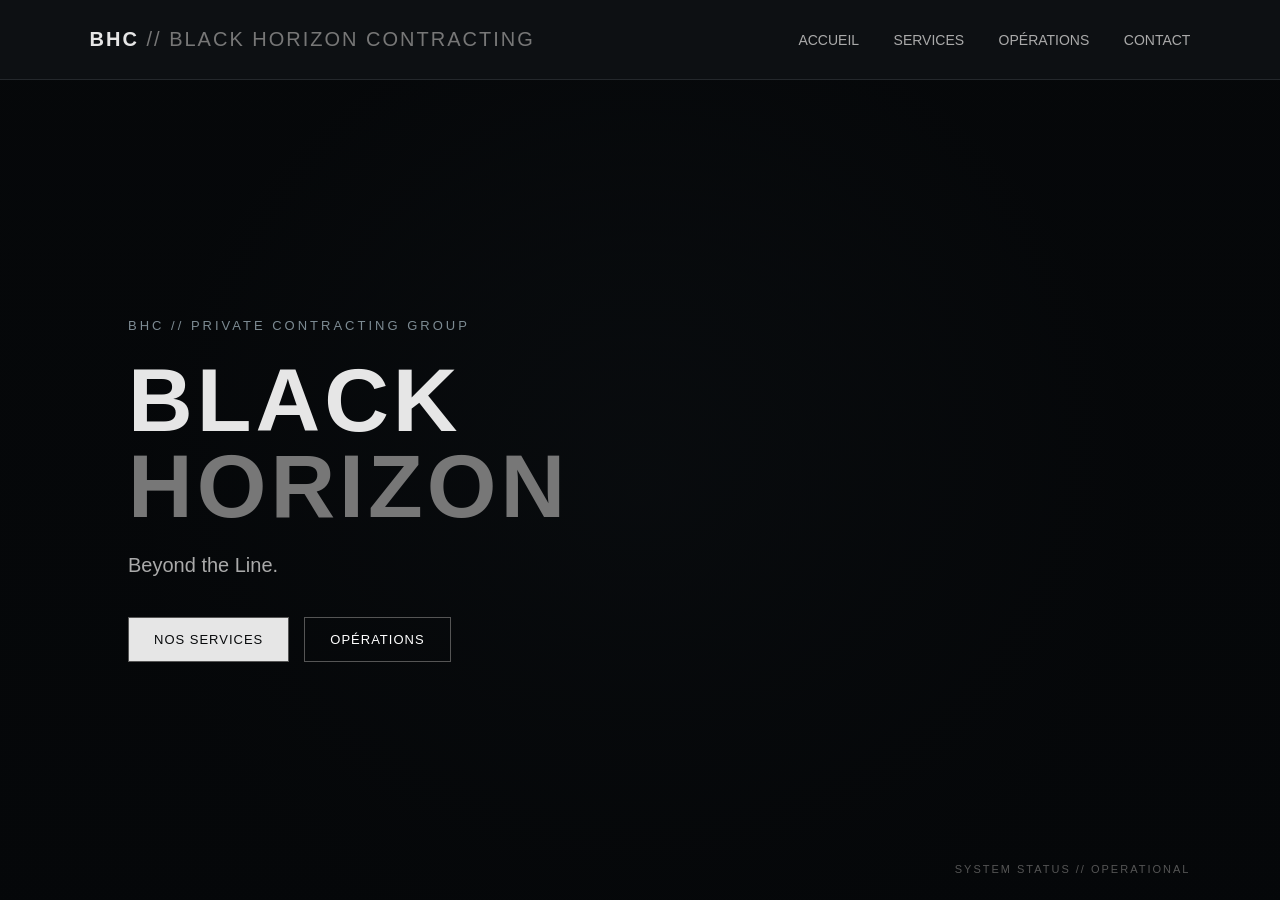
<file: index.html>
<!DOCTYPE html>
<html lang="fr">

<head>
    <meta charset="UTF-8">
    <meta name="viewport" content="width=device-width, initial-scale=1.0">

    <title>Black Horizon Contracting</title>

    <link rel="stylesheet" href="style.css">
</head>

<body>

    <header>

        <div class="logo">
            BHC <span>// BLACK HORIZON CONTRACTING</span>
        </div>

        <nav>
            <a href="index.html">ACCUEIL</a>
            <a href="services.html">SERVICES</a>
            <a href="operations.html">OPÉRATIONS</a>
            <a href="contact.html">CONTACT</a>
        </nav>

    </header>


    <main>

        <section class="hero">

            <div class="hero-content">

                <div class="status">
                    BHC // PRIVATE CONTRACTING GROUP
                </div>

                <h1>
                    BLACK<br>
                    <span>HORIZON</span>
                </h1>

                <div class="slogan">
                    Beyond the Line.
                </div>

                <div class="buttons">

                    <a href="services.html" class="button main">
                        NOS SERVICES
                    </a>

                    <a href="operations.html" class="button">
                        OPÉRATIONS
                    </a>

                </div>

            </div>

        </section>

    </main>


    <div class="info">
        SYSTEM STATUS // OPERATIONAL
    </div>

</body>

</html>
</file>
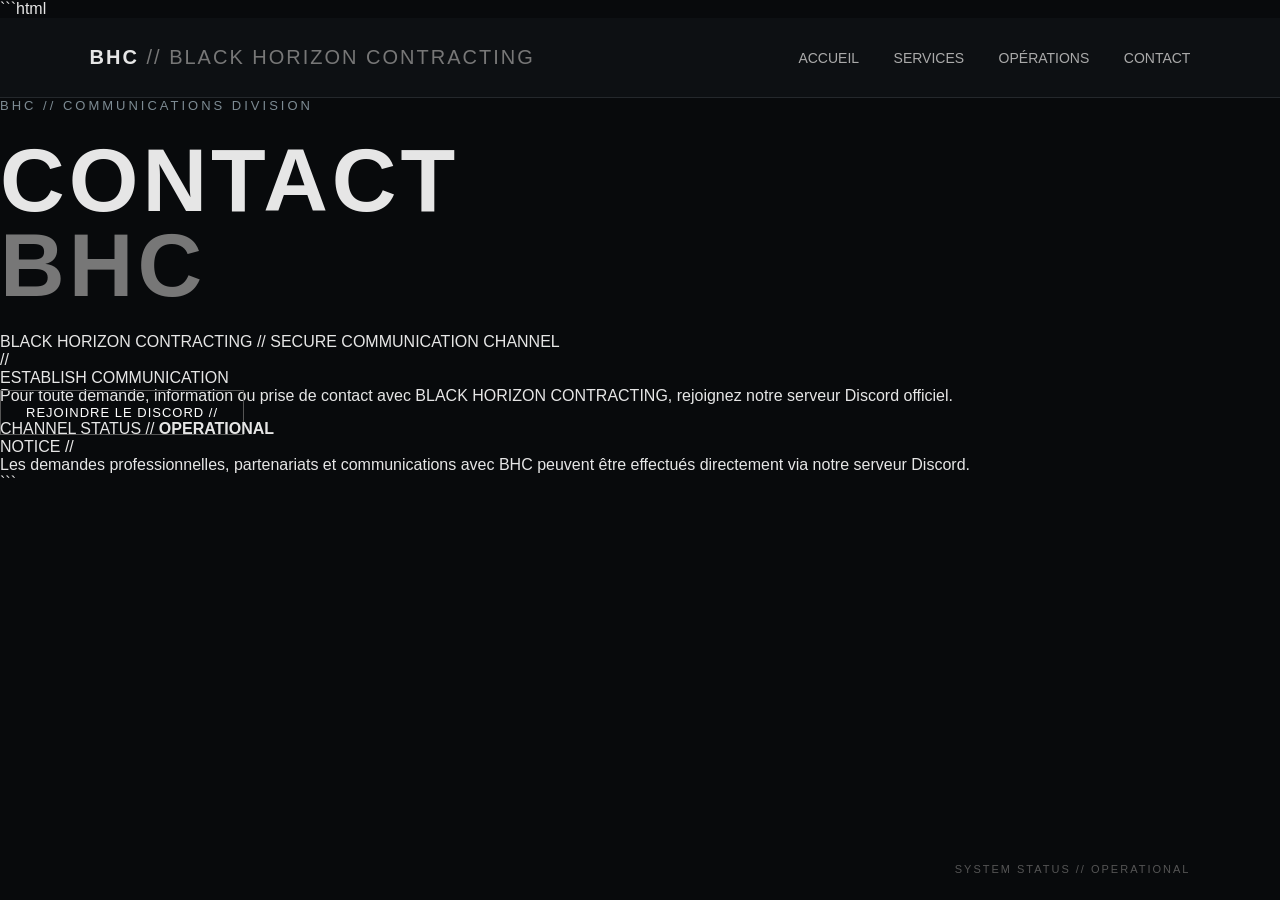
<file: contact.html>
```html
<!DOCTYPE html>
<html lang="fr">

<head>
    <meta charset="UTF-8">
    <meta name="viewport" content="width=device-width, initial-scale=1.0">

    <title>Contact // Black Horizon Contracting</title>

    <link rel="stylesheet" href="style.css">
</head>

<body>

<header>

    <div class="logo">
        BHC <span>// BLACK HORIZON CONTRACTING</span>
    </div>

    <nav>
        <a href="index.html">ACCUEIL</a>
        <a href="services.html">SERVICES</a>
        <a href="operations.html">OPÉRATIONS</a>
        <a href="contact.html">CONTACT</a>
    </nav>

</header>


<main>

<section class="page">

    <div class="page-header">

        <div class="status">
            BHC // COMMUNICATIONS DIVISION
        </div>

        <h1>
            CONTACT<br>
            <span>BHC</span>
        </h1>

        <p>
            BLACK HORIZON CONTRACTING // SECURE COMMUNICATION CHANNEL
        </p>

    </div>


    <div class="contact-discord">

        <div class="contact-icon">
            //
        </div>

        <div class="contact-title">
            ESTABLISH COMMUNICATION
        </div>

        <p>
            Pour toute demande, information ou prise de contact
            avec BLACK HORIZON CONTRACTING, rejoignez notre
            serveur Discord officiel.
        </p>

        <a
            href="https://discord.gg/fKUSrVYQRZ"
            target="_blank"
            rel="noopener noreferrer"
            class="button discord-button"
        >
            REJOINDRE LE DISCORD //
        </a>

        <div class="contact-status">
            CHANNEL STATUS // <strong>OPERATIONAL</strong>
        </div>

    </div>


    <div class="contact-notice">

        <span>NOTICE //</span>

        <p>
            Les demandes professionnelles, partenariats et
            communications avec BHC peuvent être effectués
            directement via notre serveur Discord.
        </p>

    </div>

</section>

</main>


<div class="info">
    SYSTEM STATUS // OPERATIONAL
</div>

</body>

</html>
```
</file>
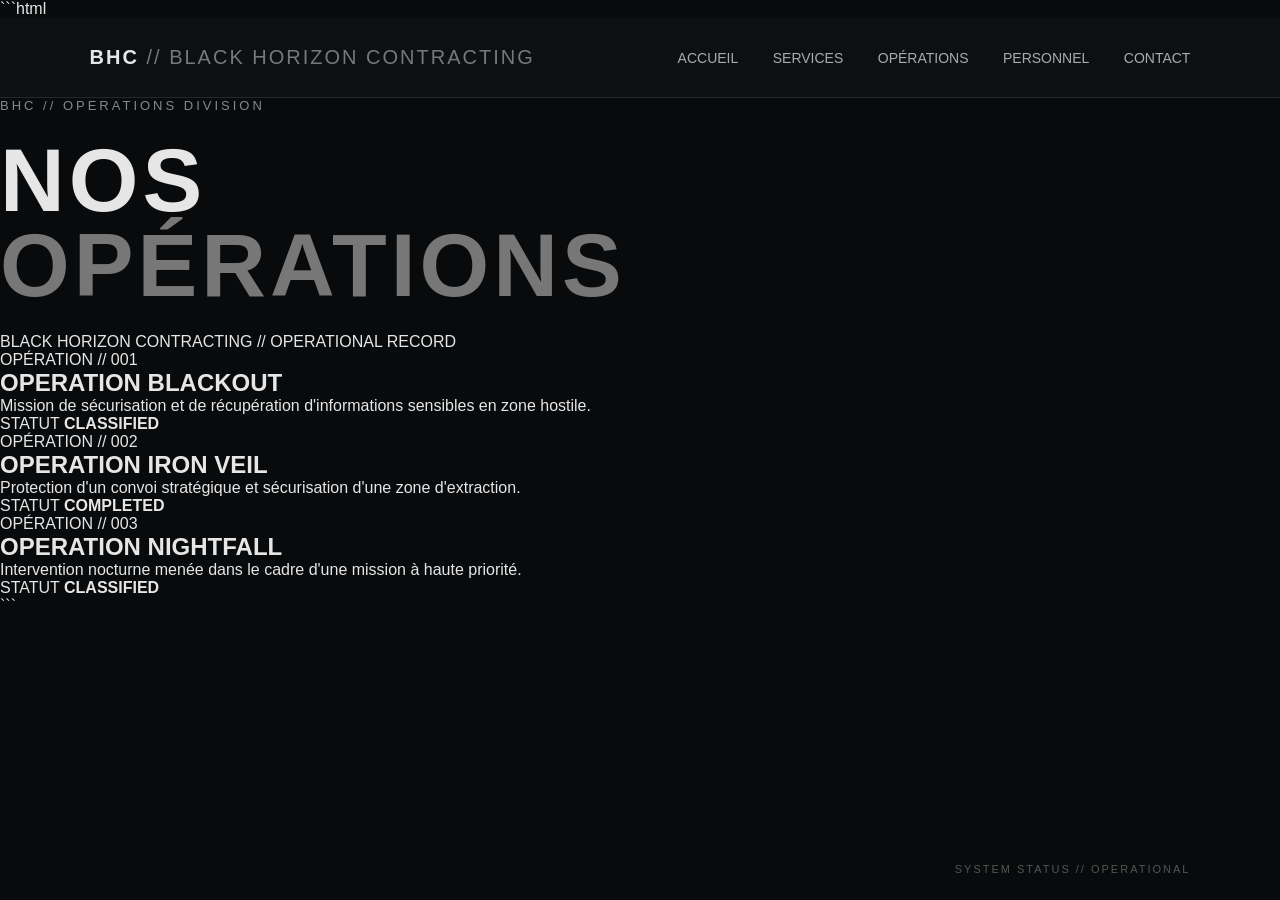
<file: operations.html>
```html
<!DOCTYPE html>
<html lang="fr">

<head>
    <meta charset="UTF-8">
    <meta name="viewport" content="width=device-width, initial-scale=1.0">

    <title>Opérations // Black Horizon Contracting</title>

    <link rel="stylesheet" href="style.css">
</head>

<body>

    <header>

        <div class="logo">
            BHC <span>// BLACK HORIZON CONTRACTING</span>
        </div>

        <nav>
            <a href="index.html">ACCUEIL</a>
            <a href="services.html">SERVICES</a>
            <a href="operations.html">OPÉRATIONS</a>
            <a href="personnel.html">PERSONNEL</a>
            <a href="contact.html">CONTACT</a>
        </nav>

    </header>


    <main>

        <section class="page">

            <div class="page-header">

                <div class="status">
                    BHC // OPERATIONS DIVISION
                </div>

                <h1>
                    NOS<br>
                    <span>OPÉRATIONS</span>
                </h1>

                <p>
                    BLACK HORIZON CONTRACTING // OPERATIONAL RECORD
                </p>

            </div>


            <div class="operations-grid">

                <div class="operation-card">

                    <div class="operation-status">
                        OPÉRATION // 001
                    </div>

                    <h2>OPERATION BLACKOUT</h2>

                    <p>
                        Mission de sécurisation et de récupération
                        d'informations sensibles en zone hostile.
                    </p>

                    <div class="operation-info">
                        <span>STATUT</span>
                        <strong>CLASSIFIED</strong>
                    </div>

                </div>


                <div class="operation-card">

                    <div class="operation-status">
                        OPÉRATION // 002
                    </div>

                    <h2>OPERATION IRON VEIL</h2>

                    <p>
                        Protection d'un convoi stratégique et
                        sécurisation d'une zone d'extraction.
                    </p>

                    <div class="operation-info">
                        <span>STATUT</span>
                        <strong>COMPLETED</strong>
                    </div>

                </div>


                <div class="operation-card">

                    <div class="operation-status">
                        OPÉRATION // 003
                    </div>

                    <h2>OPERATION NIGHTFALL</h2>

                    <p>
                        Intervention nocturne menée dans le cadre
                        d'une mission à haute priorité.
                    </p>

                    <div class="operation-info">
                        <span>STATUT</span>
                        <strong>CLASSIFIED</strong>
                    </div>

                </div>

            </div>

        </section>

    </main>


    <div class="info">
        SYSTEM STATUS // OPERATIONAL
    </div>

</body>

</html>
```
</file>
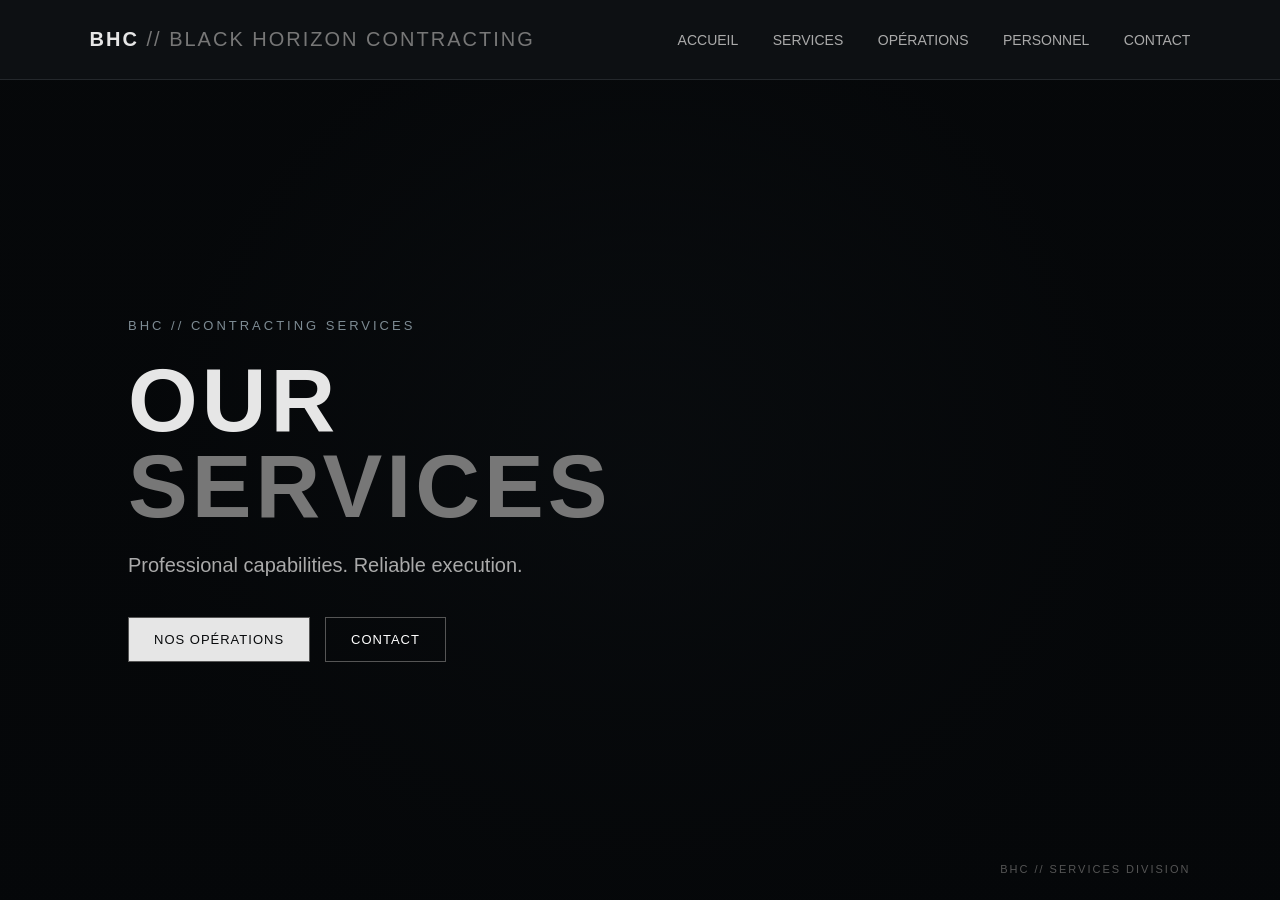
<file: services.html>
<!DOCTYPE html>
<html lang="fr">

<head>
    <meta charset="UTF-8">
    <meta name="viewport" content="width=device-width, initial-scale=1.0">

    <title>Services | BHC</title>

    <link rel="stylesheet" href="style.css">
</head>

<body>

<header>

    <div class="logo">
        BHC <span>// BLACK HORIZON CONTRACTING</span>
    </div>

    <nav>
        <a href="index.html">ACCUEIL</a>
        <a href="services.html">SERVICES</a>
        <a href="operations.html">OPÉRATIONS</a>
        <a href="personnel.html">PERSONNEL</a>
        <a href="contact.html">CONTACT</a>
    </nav>

</header>


<main>

    <section class="hero">

        <div class="hero-content">

            <div class="status">
                BHC // CONTRACTING SERVICES
            </div>

            <h1>
                OUR<br>
                <span>SERVICES</span>
            </h1>

            <div class="slogan">
                Professional capabilities. Reliable execution.
            </div>

            <div class="buttons">

                <a href="operations.html" class="button main">
                    NOS OPÉRATIONS
                </a>

                <a href="contact.html" class="button">
                    CONTACT
                </a>

            </div>

        </div>

    </section>

</main>


<div class="info">
    BHC // SERVICES DIVISION
</div>

</body>

</html>
</file>
<file: style.css>
* {
    margin: 0;
    padding: 0;
    box-sizing: border-box;
}

body {
    font-family: Arial, Helvetica, sans-serif;
    background: #080a0c;
    color: #e6e6e6;
}

header {
    height: 80px;
    display: flex;
    align-items: center;
    justify-content: space-between;
    padding: 0 7%;
    background: #0d1013;
    border-bottom: 1px solid #24282c;
}

.logo {
    font-size: 20px;
    font-weight: bold;
    letter-spacing: 2px;
}

.logo span {
    color: #777;
    font-weight: normal;
}

nav a {
    color: #aaa;
    text-decoration: none;
    margin-left: 30px;
    font-size: 14px;
    transition: 0.2s;
}

nav a:hover {
    color: white;
}

.hero {
    min-height: calc(100vh - 80px);
    display: flex;
    align-items: center;
    padding: 0 10%;
    background:
        linear-gradient(rgba(5,7,9,0.82), rgba(5,7,9,0.95)),
        radial-gradient(circle at center, #222b32, #080a0c 65%);
}

.hero-content {
    max-width: 800px;
}

.status {
    color: #7d8b93;
    font-size: 13px;
    letter-spacing: 3px;
    margin-bottom: 25px;
}

h1 {
    font-size: clamp(45px, 7vw, 90px);
    line-height: 0.95;
    letter-spacing: 4px;
    margin-bottom: 25px;
}

h1 span {
    color: #777;
}

.slogan {
    font-size: 20px;
    color: #aaa;
    margin-bottom: 40px;
}

.buttons {
    display: flex;
    gap: 15px;
}

.button {
    padding: 14px 25px;
    border: 1px solid #555;
    text-decoration: none;
    color: white;
    font-size: 13px;
    letter-spacing: 1px;
    transition: 0.2s;
}

.button:hover {
    background: #e6e6e6;
    color: #080a0c;
}

.button.main {
    background: #e6e6e6;
    color: #080a0c;
}

.button.main:hover {
    background: transparent;
    color: white;
}

.info {
    position: absolute;
    bottom: 25px;
    right: 7%;
    color: #555;
    font-size: 11px;
    letter-spacing: 2px;
}

@media (max-width: 700px) {

    header {
        padding: 0 5%;
    }

    nav {
        display: none;
    }

    .hero {
        padding: 0 7%;
    }

    .buttons {
        flex-direction: column;
        width: 200px;
    }
}
</file>
